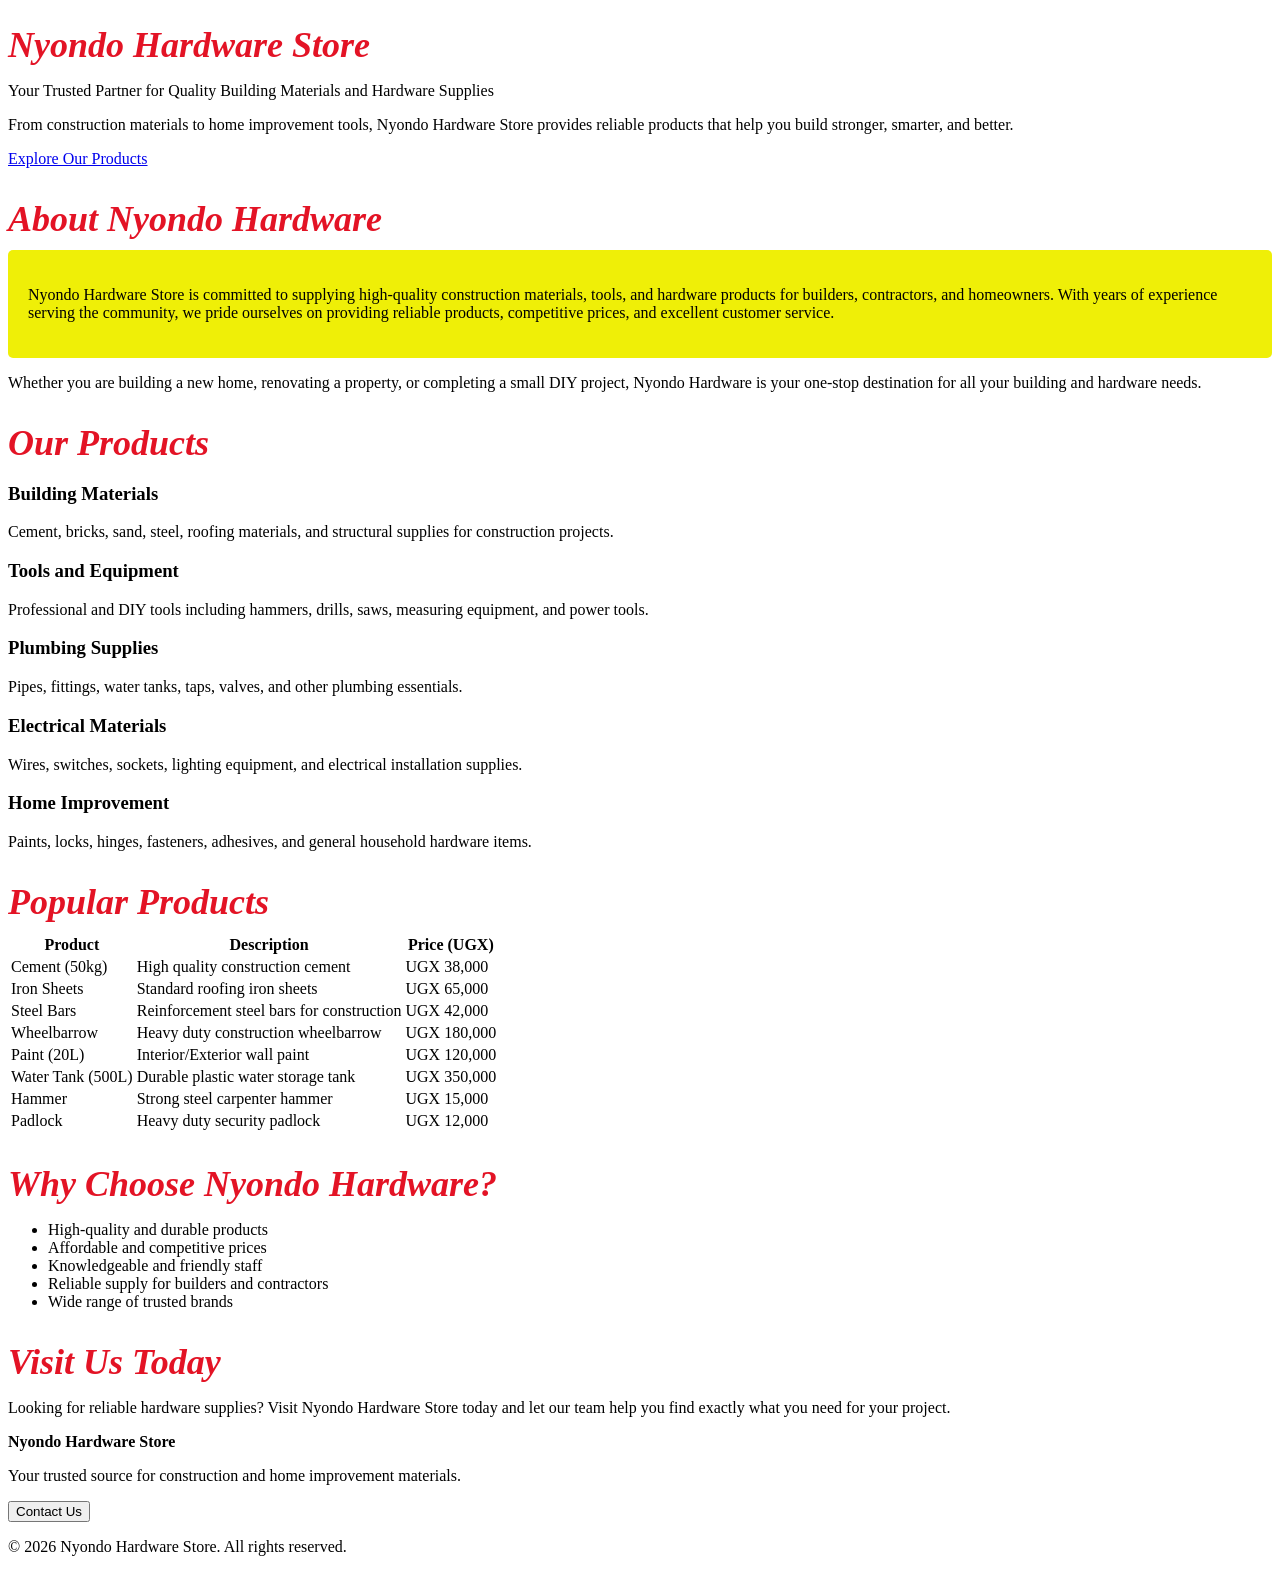
<file: Nyondo site/index.html>
<!DOCTYPE html>
<html lang="en">
<head>
<meta charset="UTF-8">
<meta name="viewport" content="width=device-width, initial-scale=1.0">
<title>Nyondo Hardware Store</title>
</head>

<style>
h1,h2 {
  color: #e31325;
  font-style: italic;
  font-size: 36px;
  margin-bottom: 10px;
}    

.first-div {
  background-color: #efef07;
  padding: 20px;
  border-radius: 5px;}

</style>

<body>

<!-- HERO SECTION -->
<header>
<h1>Nyondo Hardware Store</h1>
<p>Your Trusted Partner for Quality Building Materials and Hardware Supplies</p>
<p>From construction materials to home improvement tools, Nyondo Hardware Store provides reliable products that help you build stronger, smarter, and better.</p>
<a href="#products">Explore Our Products</a>
</header>

<!-- ABOUT SECTION -->
<section id="about">
<h2>About Nyondo Hardware</h2>
<div class ="first-div"><p>
Nyondo Hardware Store is committed to supplying high-quality construction materials, tools, and hardware products for builders, contractors, and homeowners. 
With years of experience serving the community, we pride ourselves on providing reliable products, competitive prices, and excellent customer service.
</p></div> 

<p>
Whether you are building a new home, renovating a property, or completing a small DIY project, Nyondo Hardware is your one-stop destination for all your building and hardware needs.
</p>
</section>

<!-- PRODUCTS SECTION -->
<section id="products">
<h2>Our Products</h2>

<h3>Building Materials</h3>
<p>Cement, bricks, sand, steel, roofing materials, and structural supplies for construction projects.</p>

<h3>Tools and Equipment</h3>
<p>Professional and DIY tools including hammers, drills, saws, measuring equipment, and power tools.</p>

<h3>Plumbing Supplies</h3>
<p>Pipes, fittings, water tanks, taps, valves, and other plumbing essentials.</p>

<h3>Electrical Materials</h3>
<p>Wires, switches, sockets, lighting equipment, and electrical installation supplies.</p>

<h3>Home Improvement</h3>
<p>Paints, locks, hinges, fasteners, adhesives, and general household hardware items.</p>

</section>

<section>
<h2>Popular Products</h2>

<table>
<tr>
<th>Product</th>
<th>Description</th>
<th>Price (UGX)</th>
</tr>

<tr>
<td>Cement (50kg)</td>
<td>High quality construction cement</td>
<td>UGX 38,000</td>
</tr>

<tr>
<td>Iron Sheets</td>
<td>Standard roofing iron sheets</td>
<td>UGX 65,000</td>
</tr>

<tr>
<td>Steel Bars</td>
<td>Reinforcement steel bars for construction</td>
<td>UGX 42,000</td>
</tr>

<tr>
<td>Wheelbarrow</td>
<td>Heavy duty construction wheelbarrow</td>
<td>UGX 180,000</td>
</tr>

<tr>
<td>Paint (20L)</td>
<td>Interior/Exterior wall paint</td>
<td>UGX 120,000</td>
</tr>

<tr>
<td>Water Tank (500L)</td>
<td>Durable plastic water storage tank</td>
<td>UGX 350,000</td>
</tr>

<tr>
<td>Hammer</td>
<td>Strong steel carpenter hammer</td>
<td>UGX 15,000</td>
</tr>

<tr>
<td>Padlock</td>
<td>Heavy duty security padlock</td>
<td>UGX 12,000</td>
</tr>

</table>

</section>

<!-- WHY CHOOSE US -->
<section id="why-us">
<h2>Why Choose Nyondo Hardware?</h2>

<ul>
<li>High-quality and durable products</li>
<li>Affordable and competitive prices</li>
<li>Knowledgeable and friendly staff</li>
<li>Reliable supply for builders and contractors</li>
<li>Wide range of trusted brands</li>
</ul>

</section>


<!-- CALL TO ACTION -->
<section id="contact">
<h2>Visit Us Today</h2>
<p>
Looking for reliable hardware supplies? Visit Nyondo Hardware Store today and let our team help you find exactly what you need for your project.
</p>

<p><strong>Nyondo Hardware Store</strong></p>
<p>Your trusted source for construction and home improvement materials.</p>

<button>Contact Us</button>
</section>

<!-- FOOTER -->
<footer>
<p>© 2026 Nyondo Hardware Store. All rights reserved.</p>
</footer>

</body>
</html>
</file>
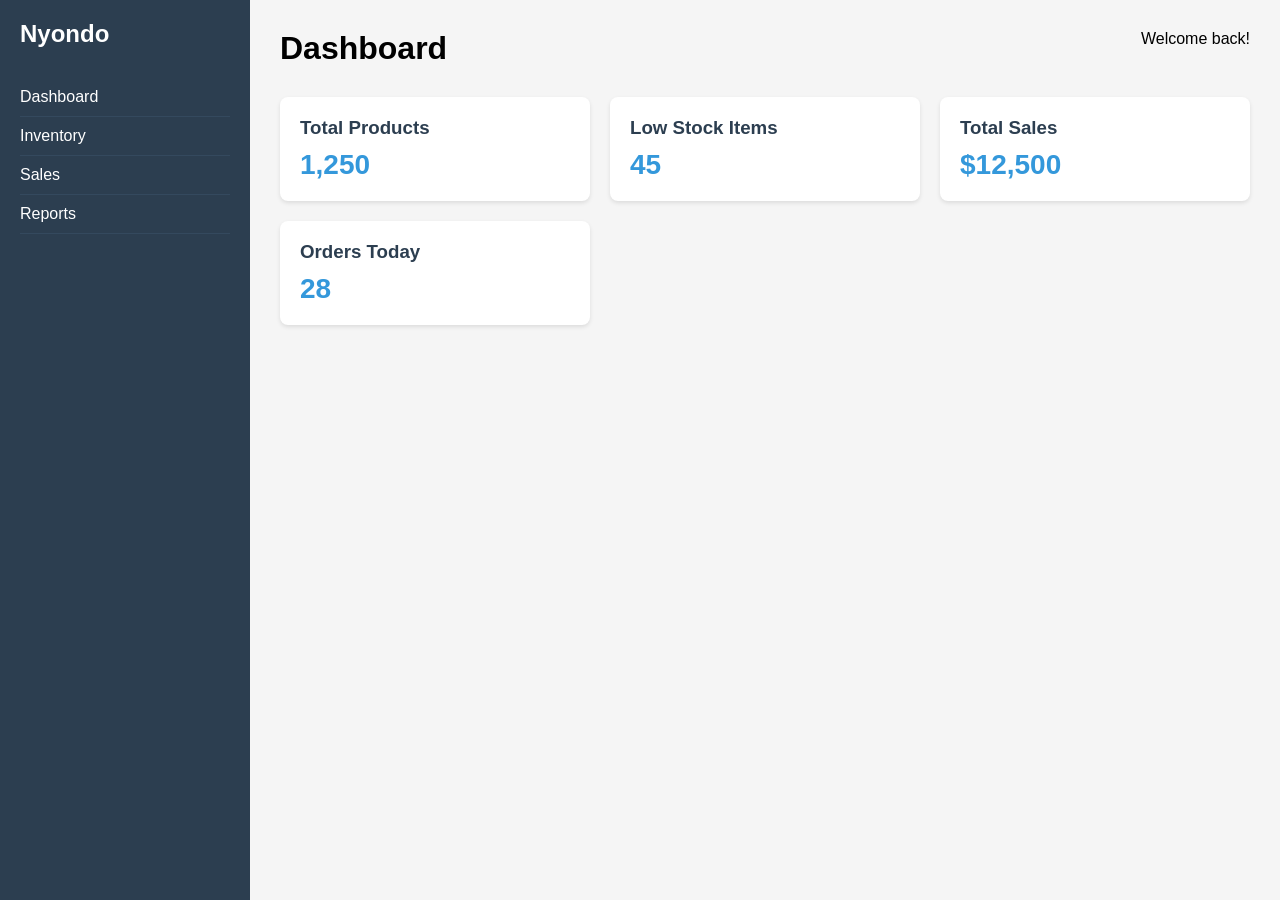
<file: Nyondo site/dashboard.html>
<!DOCTYPE html>
<html lang="en">
<head>
    <meta charset="UTF-8">
    <meta name="viewport" content="width=device-width, initial-scale=1.0">
    <title>Nyondo Stock Dashboard</title>
    <style>
        * {
            margin: 0;
            padding: 0;
            box-sizing: border-box;
        }
        
        body {
            font-family: Arial, sans-serif;
            background-color: #f5f5f5;
        }
        
        .container {
            display: flex;
            min-height: 100vh;
        }
        
        .sidebar {
            width: 250px;
            background-color: #2c3e50;
            color: white;
            padding: 20px;
        }
        
        .sidebar h1 {
            font-size: 24px;
            margin-bottom: 30px;
        }
        
        .sidebar a {
            display: block;
            color: white;
            text-decoration: none;
            padding: 10px 0;
            border-bottom: 1px solid #34495e;
        }
        
        .main-content {
            flex: 1;
            padding: 30px;
        }
        
        .header {
            display: flex;
            justify-content: space-between;
            margin-bottom: 30px;
        }
        
        .cards {
            display: grid;
            grid-template-columns: repeat(auto-fit, minmax(250px, 1fr));
            gap: 20px;
            margin-bottom: 30px;
        }
        
        .card {
            background: white;
            padding: 20px;
            border-radius: 8px;
            box-shadow: 0 2px 4px rgba(0,0,0,0.1);
        }
        
        .card h3 {
            color: #2c3e50;
            margin-bottom: 10px;
        }
        
        .card-value {
            font-size: 28px;
            font-weight: bold;
            color: #3498db;
        }
    </style>
</head>
<body>
    <div class="container">
        <div class="sidebar">
            <h1>Nyondo</h1>
            <a href="#dashboard">Dashboard</a>
            <a href="#inventory">Inventory</a>
            <a href="#sales">Sales</a>
            <a href="#reports">Reports</a>
        </div>
        
        <div class="main-content">
            <div class="header">
                <h1>Dashboard</h1>
                <span>Welcome back!</span>
            </div>
            
            <div class="cards">
                <div class="card">
                    <h3>Total Products</h3>
                    <div class="card-value">1,250</div>
                </div>
                <div class="card">
                    <h3>Low Stock Items</h3>
                    <div class="card-value">45</div>
                </div>
                <div class="card">
                    <h3>Total Sales</h3>
                    <div class="card-value">$12,500</div>
                </div>
                <div class="card">
                    <h3>Orders Today</h3>
                    <div class="card-value">28</div>
                </div>
            </div>
        </div>
    </div>
</body>
</html>
</file>
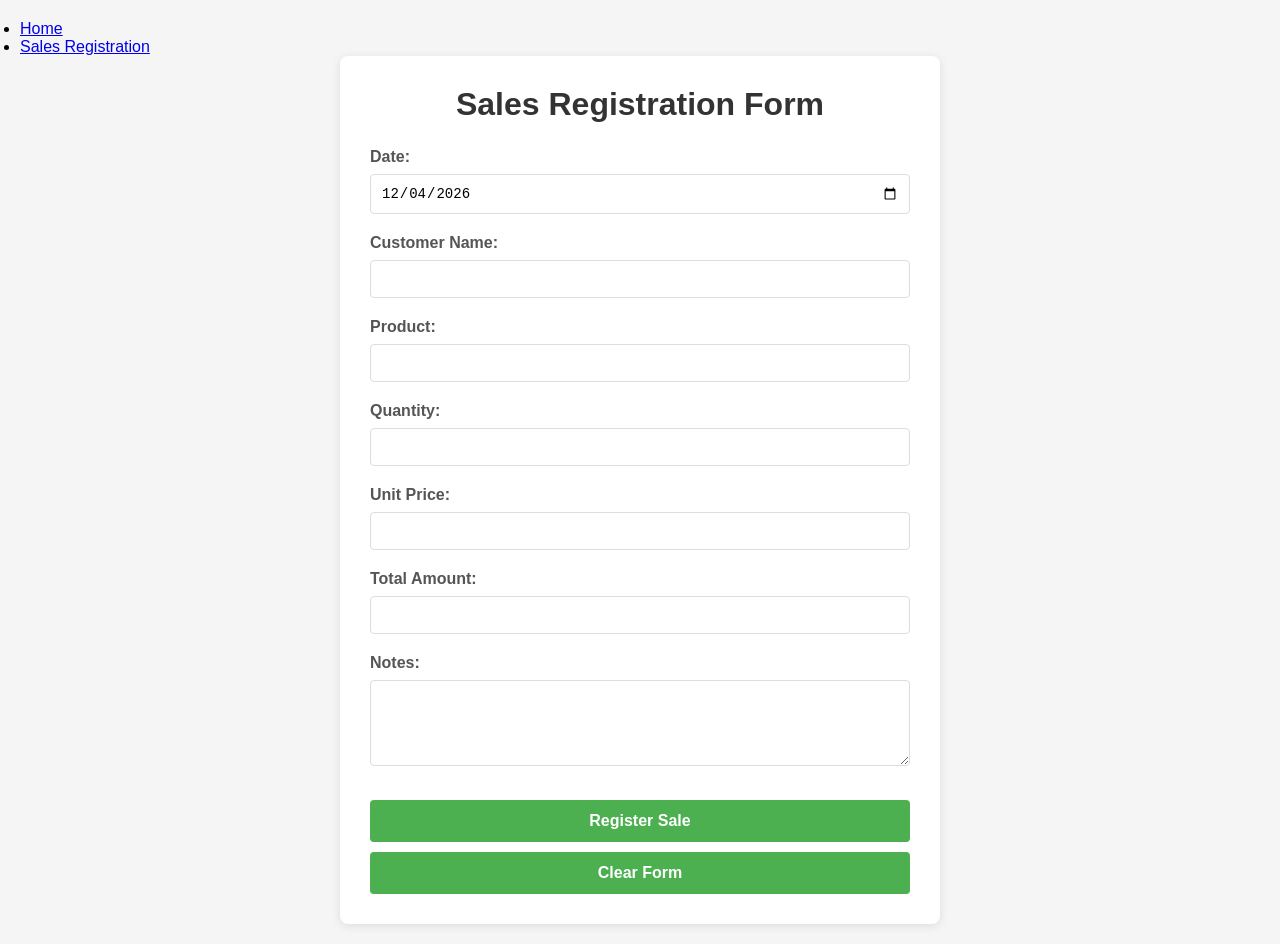
<file: Nyondo site/salesregistration.html>
<!DOCTYPE html>
<html lang="en">
<head>
    <meta charset="UTF-8">
    <meta name="viewport" content="width=device-width, initial-scale=1.0">
    <title>Sales Registration</title>

    <nav>
        <ul>
            <li><a href="index.html">Home</a></li>
            <li><a href="salesregistration.html" target="_blank">Sales Registration</a></li>
        </ul>
    </nav>

    <style>
        * {
            margin: 0;
            padding: 0;
            box-sizing: border-box;
        }
        body {
            font-family: Arial, sans-serif;
            background-color: #f5f5f5;
            padding: 20px;
        }
        .container {
            max-width: 600px;
            margin: 0 auto;
            background: white;
            padding: 30px;
            border-radius: 8px;
            box-shadow: 0 2px 10px rgba(0,0,0,0.1);
        }
        h1 {
            color: #333;
            margin-bottom: 25px;
            text-align: center;
        }
        .form-group {
            margin-bottom: 20px;
        }
        label {
            display: block;
            margin-bottom: 8px;
            color: #555;
            font-weight: bold;
        }
        input, textarea, select {
            width: 100%;
            padding: 10px;
            border: 1px solid #ddd;
            border-radius: 4px;
            font-size: 14px;
        }
        input:focus, textarea:focus, select:focus {
            outline: none;
            border-color: #4CAF50;
            box-shadow: 0 0 5px rgba(76,175,80,0.3);
        }
        button {
            width: 100%;
            padding: 12px;
            background-color: #4CAF50;
            color: white;
            border: none;
            border-radius: 4px;
            font-size: 16px;
            font-weight: bold;
            cursor: pointer;
            margin-top: 10px;
        }
        button:hover {
            background-color: #45a049;
        }
        .success-message {
            display: none;
            background-color: #d4edda;
            color: #155724;
            padding: 12px;
            border-radius: 4px;
            margin-bottom: 20px;
            text-align: center;
        }
    </style>
</head>
<body>
    <div class="container">
        <h1>Sales Registration Form</h1>
        <div class="success-message" id="successMessage">Sale registered successfully!</div>
        
        <form id="salesForm">
            <div class="form-group">
                <label for="date">Date:</label>
                <input type="date" id="date" name="date" required>
            </div>

            <div class="form-group">
                <label for="customer">Customer Name:</label>
                <input type="text" id="customer" name="customer" required>
            </div>

            <div class="form-group">
                <label for="product">Product:</label>
                <input type="text" id="product" name="product" required>
            </div>

            <div class="form-group">
                <label for="quantity">Quantity:</label>
                <input type="number" id="quantity" name="quantity" min="1" required>
            </div>

            <div class="form-group">
                <label for="price">Unit Price:</label>
                <input type="number" id="price" name="price" min="0" step="0.01" required>
            </div>

            <div class="form-group">
                <label for="amount">Total Amount:</label>
                <input type="number" id="amount" name="amount" readonly>
            </div>

            <div class="form-group">
                <label for="notes">Notes:</label>
                <textarea id="notes" name="notes" rows="4"></textarea>
            </div>

            <button type="submit">Register Sale</button>
            <button type="reset">Clear Form</button>
        </form>
    </div>

    <script>
        const form = document.getElementById('salesForm');
        const quantityInput = document.getElementById('quantity');
        const priceInput = document.getElementById('price');
        const amountInput = document.getElementById('amount');
        const successMessage = document.getElementById('successMessage');

        // Calculate total amount
        function calculateAmount() {
            const quantity = parseFloat(quantityInput.value) || 0;
            const price = parseFloat(priceInput.value) || 0;
            amountInput.value = (quantity * price).toFixed(2);
        }

        quantityInput.addEventListener('input', calculateAmount);
        priceInput.addEventListener('input', calculateAmount);

        // Handle form submission
        form.addEventListener('submit', function(e) {
            e.preventDefault();
            
            // Show success message
            successMessage.style.display = 'block';
            
            // Reset form after 2 seconds
            setTimeout(() => {
                form.reset();
                amountInput.value = '';
                successMessage.style.display = 'none';
            }, 2000);

            // Here you would typically send data to a server
            console.log('Form submitted:', {
                date: document.getElementById('date').value,
                customer: document.getElementById('customer').value,
                product: document.getElementById('product').value,
                quantity: document.getElementById('quantity').value,
                price: document.getElementById('price').value,
                amount: document.getElementById('amount').value,
                notes: document.getElementById('notes').value
            });
        });

        // Set today's date as default
        document.getElementById('date').valueAsDate = new Date();
    </script>
</body>
</html>
</file>
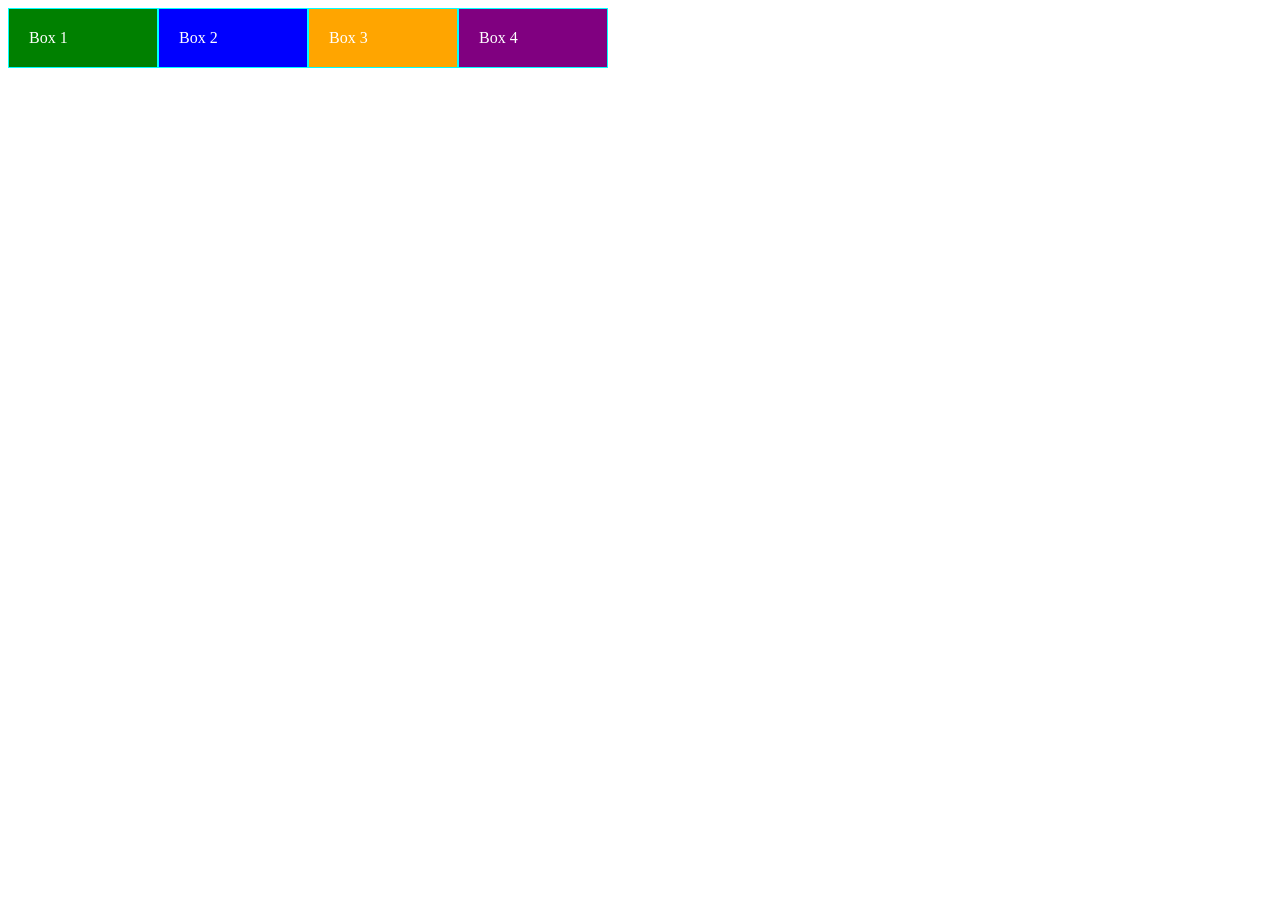
<file: Nyondo site/Week 2/Flex/felx-week2-day1.html>
<!DOCTYPE html>
<html lang="en">
<head>
<meta charset="UTF-8">
<meta name="viewport" content="width=device-width, initial-scale=1.0">
<title>Document</title>

<link rel="stylesheet" href="week2-flex.css">
</head>

<body>

<div class="flex-container">
    <div class="box box-1"> Box 1</div>
    <div class="box box-2">Box 2</div>
    <div class="box box-3">Box 3</div>
    <div class="box box-4">Box 4</div>
</div>

</body>
</html>
</file>
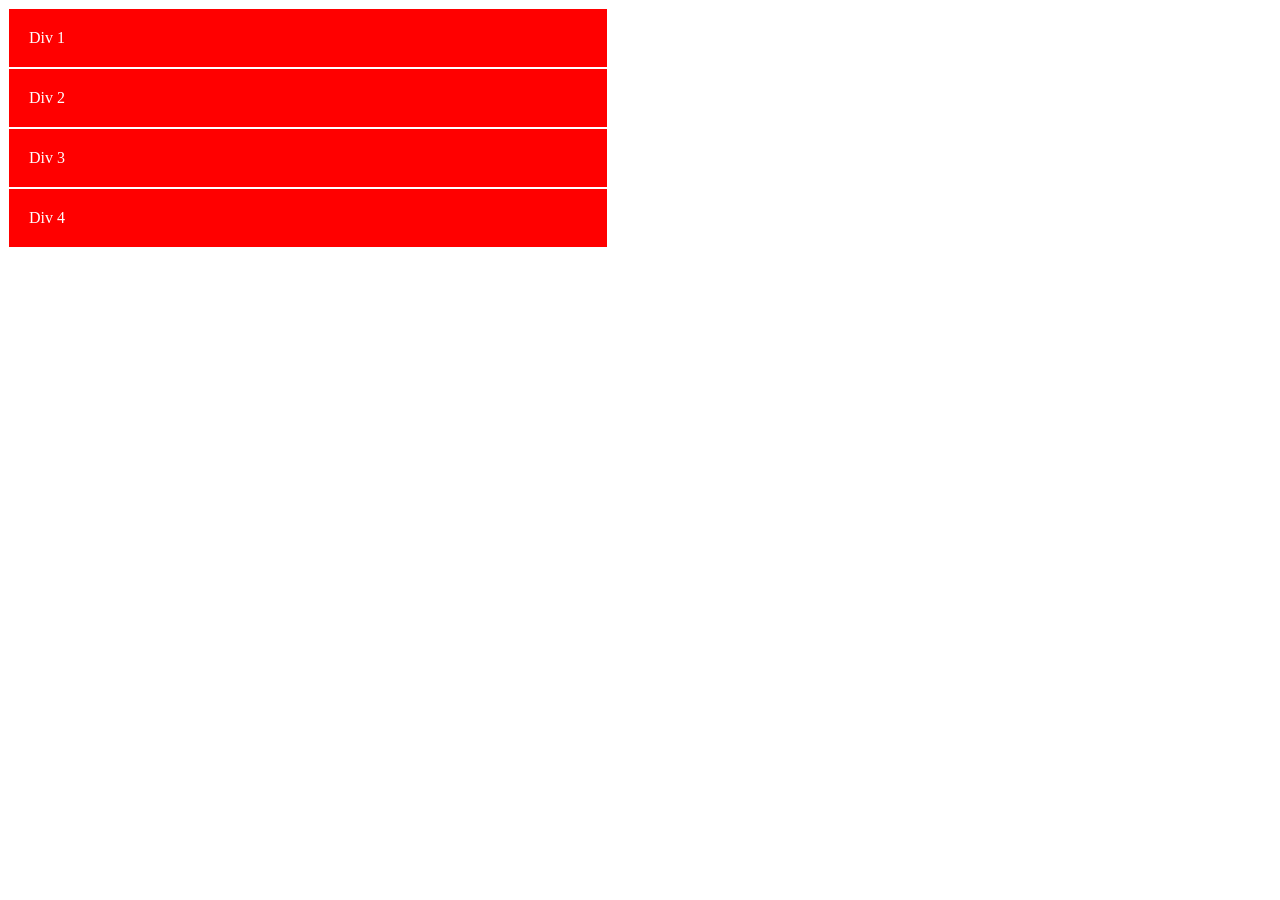
<file: Nyondo site/Week 2/Grid/grid-week2-day1.html>
<!DOCTYPE html>
<html lang="en">
<head>
<meta charset="UTF-8">
<meta name="viewport" content="width=device-width, initial-scale=1.0">
<title>Document</title>

<link rel="stylesheet" href="week2-grid.css">
</head>

<body>

<div class="grid-container">
    <div class="box"> Div 1</div>
    <div class="box">Div 2</div>
    <div class="box">Div 3</div>
    <div class="box">Div 4</div>
</div>

</body>
</html>
</file>
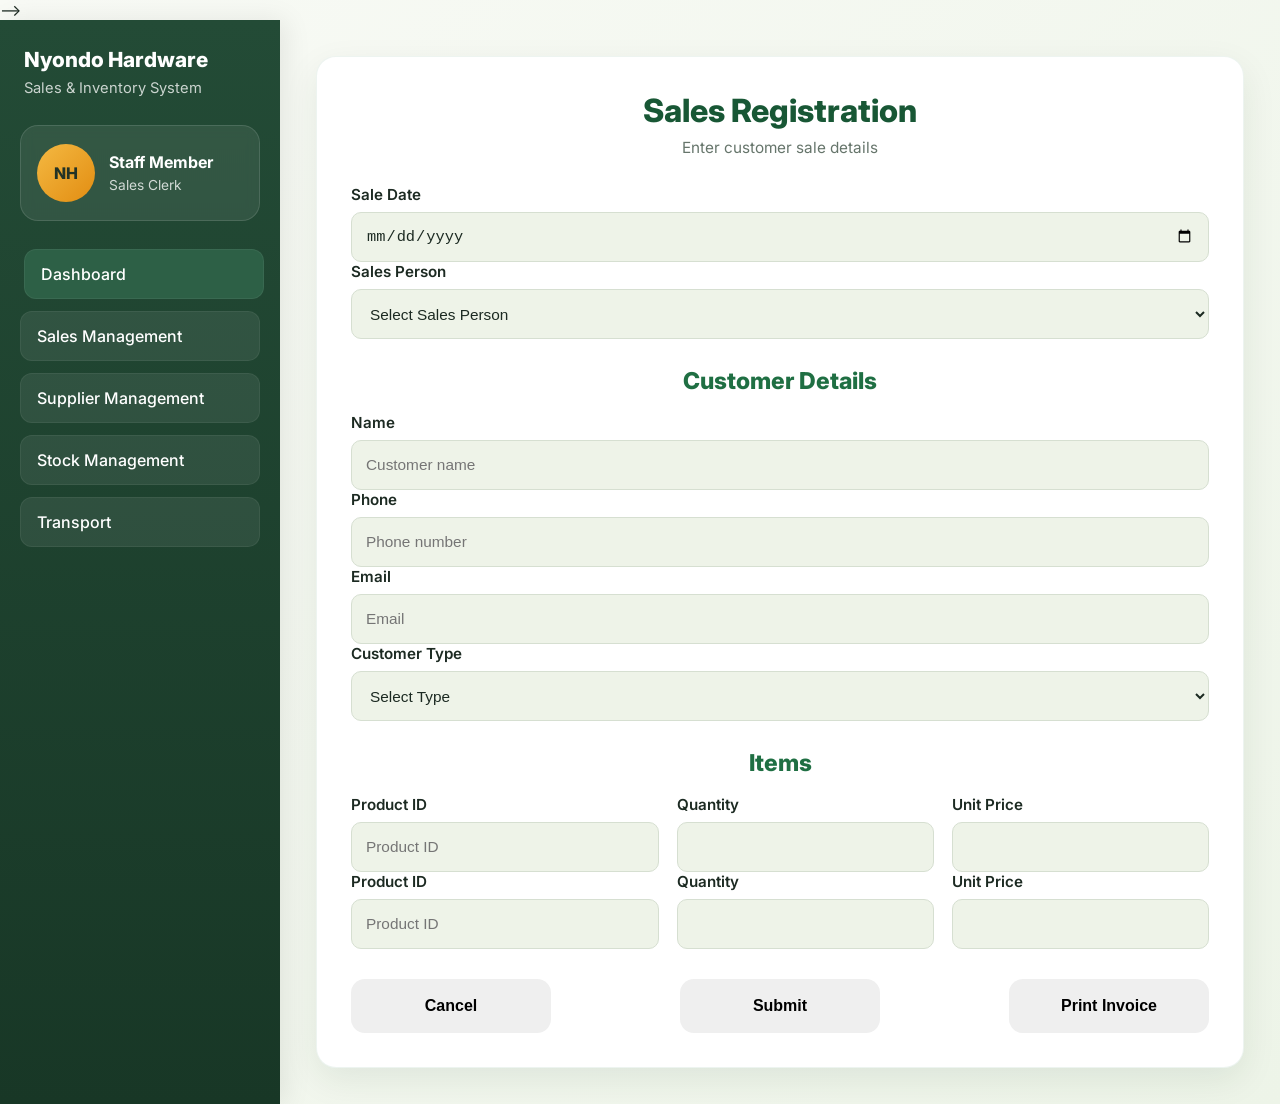
<file: Nyondo site/Week 2/Sales-registration/week2 sales-registartion.html>
<!DOCTYPE html>
<html lang="en">
<head>
<meta charset="UTF-8">
<meta name="viewport" content="width=device-width, initial-scale=1.0">
<title>Nyondo Hardware - Sales Registration</title>

<link rel="preconnect" href="https://fonts.googleapis.com">
<link rel="preconnect" href="https://fonts.gstatic.com" crossorigin>

<link href="https://fonts.googleapis.com/css2?family=Inter:wght@400;600;700&display=swap" rel="stylesheet"> -->

<link rel="stylesheet" href="week2-salesreg.css">

</head>

<body>

<div class="app">

    <!-- SIDEBAR -->
    <aside class="sidebar">

        <div class="brand">
            <h1>Nyondo Hardware</h1>
            <span>Sales & Inventory System</span>
        </div>

        <div class="profile-card">
            <div class="avatar">NH</div>

            <div class="profile-text">
                <h3>Staff Member</h3>
                <p>Sales Clerk</p>
            </div>
        </div>

        <nav class="menu">
            <a href="#" class="active">Dashboard</a>
            <a href="#">Sales Management</a>
            <a href="#">Supplier Management</a>
            <a href="#">Stock Management</a>
            <a href="#">Transport</a>
        </nav>

    </aside>


    <!-- MAIN CONTENT -->
    <main class="main">

        <section class="form-card">

            <div class="form-title">
                <h2>Sales Registration</h2>
                <p>Enter customer sale details</p>
            </div>

            <form>

                <!-- SALE INFO -->
                <div class="flex-row">

                    <div class="field">
                        <label>Sale Date</label>
                        <input type="date">
                    </div>

                    <div class="field">
                        <label>Sales Person</label>
                        <select>
                            <option>Select Sales Person</option>
                            <option>John</option>
                            <option>Mary</option>
                            <option>Daniel</option>
                        </select>
                    </div>

                </div>


                <!-- CUSTOMER DETAILS -->
                <h3 class="section-title">Customer Details</h3>

                <div class="flex-row">

                    <div class="field">
                        <label>Name</label>
                        <input type="text" placeholder="Customer name">
                    </div>

                    <div class="field">
                        <label>Phone</label>
                        <input type="text" placeholder="Phone number">
                    </div>

                </div>

                <div class="flex-row">

                    <div class="field">
                        <label>Email</label>
                        <input type="email" placeholder="Email">
                    </div>

                    <div class="field">
                        <label>Customer Type</label>
                        <select>
                            <option>Select Type</option>
                            <option>Retail</option>
                            <option>Wholesale</option>
                        </select>
                    </div>

                </div>


                <!-- ITEMS -->
                <h3 class="section-title">Items</h3>

                <div class="item-row">

                    <div class="field">
                        <label>Product ID</label>
                        <input type="text" placeholder="Product ID">
                    </div>

                    <div class="field">
                        <label>Quantity</label>
                        <input type="number">
                    </div>

                    <div class="field">
                        <label>Unit Price</label>
                        <input type="number">
                    </div>

                </div>

                <div class="item-row">

                    <div class="field">
                        <label>Product ID</label>
                        <input type="text" placeholder="Product ID">
                    </div>

                    <div class="field">
                        <label>Quantity</label>
                        <input type="number">
                    </div>

                    <div class="field">
                        <label>Unit Price</label>
                        <input type="number">
                    </div>

                </div>


                <!-- BUTTONS -->
                <div class="actions">

                    <button type="reset" class="btn cancel">
                        Cancel
                    </button>

                    <button type="submit" class="btn submit">
                        Submit
                    </button>
                    <button class="btn print">
                        Print Invoice
                    </button>

                </div>

            </form>

        </section>

    </main>

</div>

</body>
</html>
</file>
<file: Nyondo site/Week 2/Flex/week2-flex.css>
.flex-container {
    width: 600px;
    display: flex;
    background-color: aqua;
    /* flex-direction: row; */
    /* flex-wrap: wrap; */
    /* flex-flow: row wrap; */
        /* justify-content: space-between; */
        /* align-items: center; */
}

.box {
    background: red;
    padding: 20px;
    margin: 1px;
    color: white;
}
.box-1 {
    background: green;
    flex: 2;
}
.box-2 {
    background: blue;
    flex: 2;
}
.box-3 {
    background: orange;
    flex: 2;
}
.box-4 {
    background: purple;
    flex: 2;
}
</file>
<file: Nyondo site/Week 2/Grid/week2-grid.css>
.grid-container {
    width: 600px;
    display: grid;
    /* grid-template-columns: 1fr 2fr;
    grid-template-rows: 1fr 100px; */
    grid-template: ifr 2fr / 1fr 4fr;
}

.box {
    background: red;
    padding: 20px;
    margin: 1px;
    color: white;
}
</file>
<file: Nyondo site/Week 2/Sales-registration/week2-salesreg.css>
:root {
  --bg: #f5f7f2;
  --surface: #ffffff;
  --surface-soft: #eef3e8;
  --primary: #1f6f43;
  --primary-dark: #185735;
  --accent: #d98e04;
  --accent-dark: #b87700;
  --text: #1c2a22;
  --muted: #66756b;
  --border: #d6dfd1;
  --sidebar: #234b36;
  --sidebar-hover: #2d6046;
  --danger-soft: #fff4ef;
  --danger: #cf5b36;
  --shadow: 0 12px 35px rgba(18, 48, 31, 0.08);
  --radius-lg: 20px;
  --radius-md: 12px;
  --radius-sm: 10px;
}

* {
  box-sizing: border-box;
  margin: 0;
  padding: 0;
}

body {
  font-family: "Inter", sans-serif;
  background: linear-gradient(135deg, #f8faf5 0%, #edf4e8 100%);
  color: var(--text);
  min-height: 100vh;
}

.app {
  display: grid;
  grid-template-columns: 280px 1fr;
  min-height: 100vh;
}

/* Sidebar */
.sidebar {
  background: linear-gradient(180deg, var(--sidebar) 0%, #183726 100%);
  color: #ffffff;
  padding: 28px 20px;
  display: flex;
  flex-direction: column;
  gap: 28px;
  box-shadow: 6px 0 25px rgba(0, 0, 0, 0.08);
}

.brand {
  padding: 0 4px;
}

.brand h1 {
  font-size: 1.3rem;
  font-weight: 800;
  line-height: 1.2;
}

.brand span {
  display: block;
  margin-top: 6px;
  color: rgba(255, 255, 255, 0.76);
  font-size: 0.92rem;
}

.profile-card {
  background: rgba(255, 255, 255, 0.08);
  border: 1px solid rgba(255, 255, 255, 0.12);
  border-radius: 18px;
  padding: 18px 16px;
  display: flex;
  align-items: center;
  gap: 14px;
  backdrop-filter: blur(6px);
}

.avatar {
  width: 58px;
  height: 58px;
  border-radius: 50%;
  background: linear-gradient(135deg, #f4b942, #e28d12);
  display: grid;
  place-items: center;
  font-weight: 800;
  color: #233326;
  font-size: 1rem;
  flex-shrink: 0;
}

.profile-text h3 {
  font-size: 1rem;
  font-weight: 700;
  line-height: 1.2;
}

.profile-text p {
  font-size: 0.86rem;
  color: rgba(255, 255, 255, 0.78);
  margin-top: 4px;
}

.menu {
  display: flex;
  flex-direction: column;
  gap: 12px;
}

.menu a {
  text-decoration: none;
  color: #ffffff;
  padding: 14px 16px;
  border-radius: 12px;
  background: rgba(255, 255, 255, 0.08);
  border: 1px solid rgba(255, 255, 255, 0.06);
  font-weight: 500;
  transition: 0.25s ease;
}

.menu a:hover,
.menu a.active {
  background: var(--sidebar-hover);
  transform: translateX(4px);
}

/* Main */
.main {
  padding: 36px;
  display: flex;
  align-items: flex-start;
  justify-content: center;
}

.form-card {
  width: 100%;
  max-width: 980px;
  background: var(--surface);
  border-radius: var(--radius-lg);
  box-shadow: var(--shadow);
  border: 1px solid rgba(31, 111, 67, 0.08);
  padding: 34px;
}

.form-title {
  text-align: center;
  margin-bottom: 28px;
}

.form-title h2 {
  font-size: 2rem;
  font-weight: 800;
  color: var(--primary-dark);
}

.form-title p {
  margin-top: 8px;
  color: var(--muted);
  font-size: 0.96rem;
}

.top-strip {
  width: 84px;
  height: 6px;
  border-radius: 999px;
  background: linear-gradient(90deg, var(--accent), var(--primary));
  margin: 0 auto 14px;
}

.section-title {
  font-size: 1.45rem;
  font-weight: 800;
  color: var(--primary);
  text-align: center;
  margin: 28px 0 18px;
}

.grid-2,
.grid-3 {
  display: grid;
  gap: 18px;
  margin-bottom: 8px;
}

.grid-2 {
  grid-template-columns: repeat(2, 1fr);
}

.grid-3 {
  grid-template-columns: repeat(3, 1fr);
}

.field {
  display: flex;
  flex-direction: column;
  gap: 8px;
}

.field label {
  font-size: 0.95rem;
  font-weight: 600;
  color: var(--text);
}

.field input,
.field select {
  width: 100%;
  height: 50px;
  border: 1px solid var(--border);
  border-radius: var(--radius-sm);
  background: var(--surface-soft);
  padding: 0 14px;
  font-size: 0.96rem;
  color: var(--text);
  outline: none;
  transition: border-color 0.2s ease, box-shadow 0.2s ease, background 0.2s ease;
}

.field input:focus,
.field select:focus {
  border-color: var(--primary);
  background: #ffffff;
  box-shadow: 0 0 0 4px rgba(31, 111, 67, 0.12);
}

.items-wrapper {
  display: flex;
  flex-direction: column;
  gap: 14px;
  margin-top: 8px;
}

.item-row {
  display: grid;
  grid-template-columns: 1.2fr 1fr 1fr;
  gap: 18px;
}

.actions {
  display: flex;
  justify-content: space-between;
  gap: 18px;
  margin-top: 30px;
  flex-wrap: wrap;
}

.btn {
  min-width: 200px;
  height: 54px;
  border: none;
  border-radius: 14px;
  font-size: 1rem;
  font-weight: 800;
  cursor: pointer;
  transition: transform 0.2s ease, box-shadow 0.2s ease, opacity 0.2s ease;
}

.btn:hover {
  transform: translateY(-2px);
}

.btn-cancel {
  background: var(--danger-soft);
  color: var(--danger);
  border: 2px solid rgba(207, 91, 54, 0.18);
}

.btn-submit {
  background: linear-gradient(135deg, var(--primary), #2d8b58);
  color: #ffffff;
  box-shadow: 0 10px 20px rgba(31, 111, 67, 0.18);
}

.btn-submit:hover {
  background: linear-gradient(135deg, var(--primary-dark), var(--primary));
}

@media (max-width: 960px) {
  .app {
    grid-template-columns: 1fr;
  }

  .sidebar {
    padding: 20px;
  }

  .main {
    padding: 20px;
  }

  .grid-2,
  .grid-3,
  .item-row {
    grid-template-columns: 1fr;
  }

  .actions {
    justify-content: stretch;
  }

  .btn {
    width: 100%;
  }
}

@media (max-width: 560px) {
  .form-card {
    padding: 22px 18px;
  }

  .form-title h2 {
    font-size: 1.65rem;
  }

  .section-title {
    font-size: 1.2rem;
  }
}

@media print{

.sidebar{
display:none;
}

.actions{
display:none;
}

body{
background:white;
}

}
</file>
